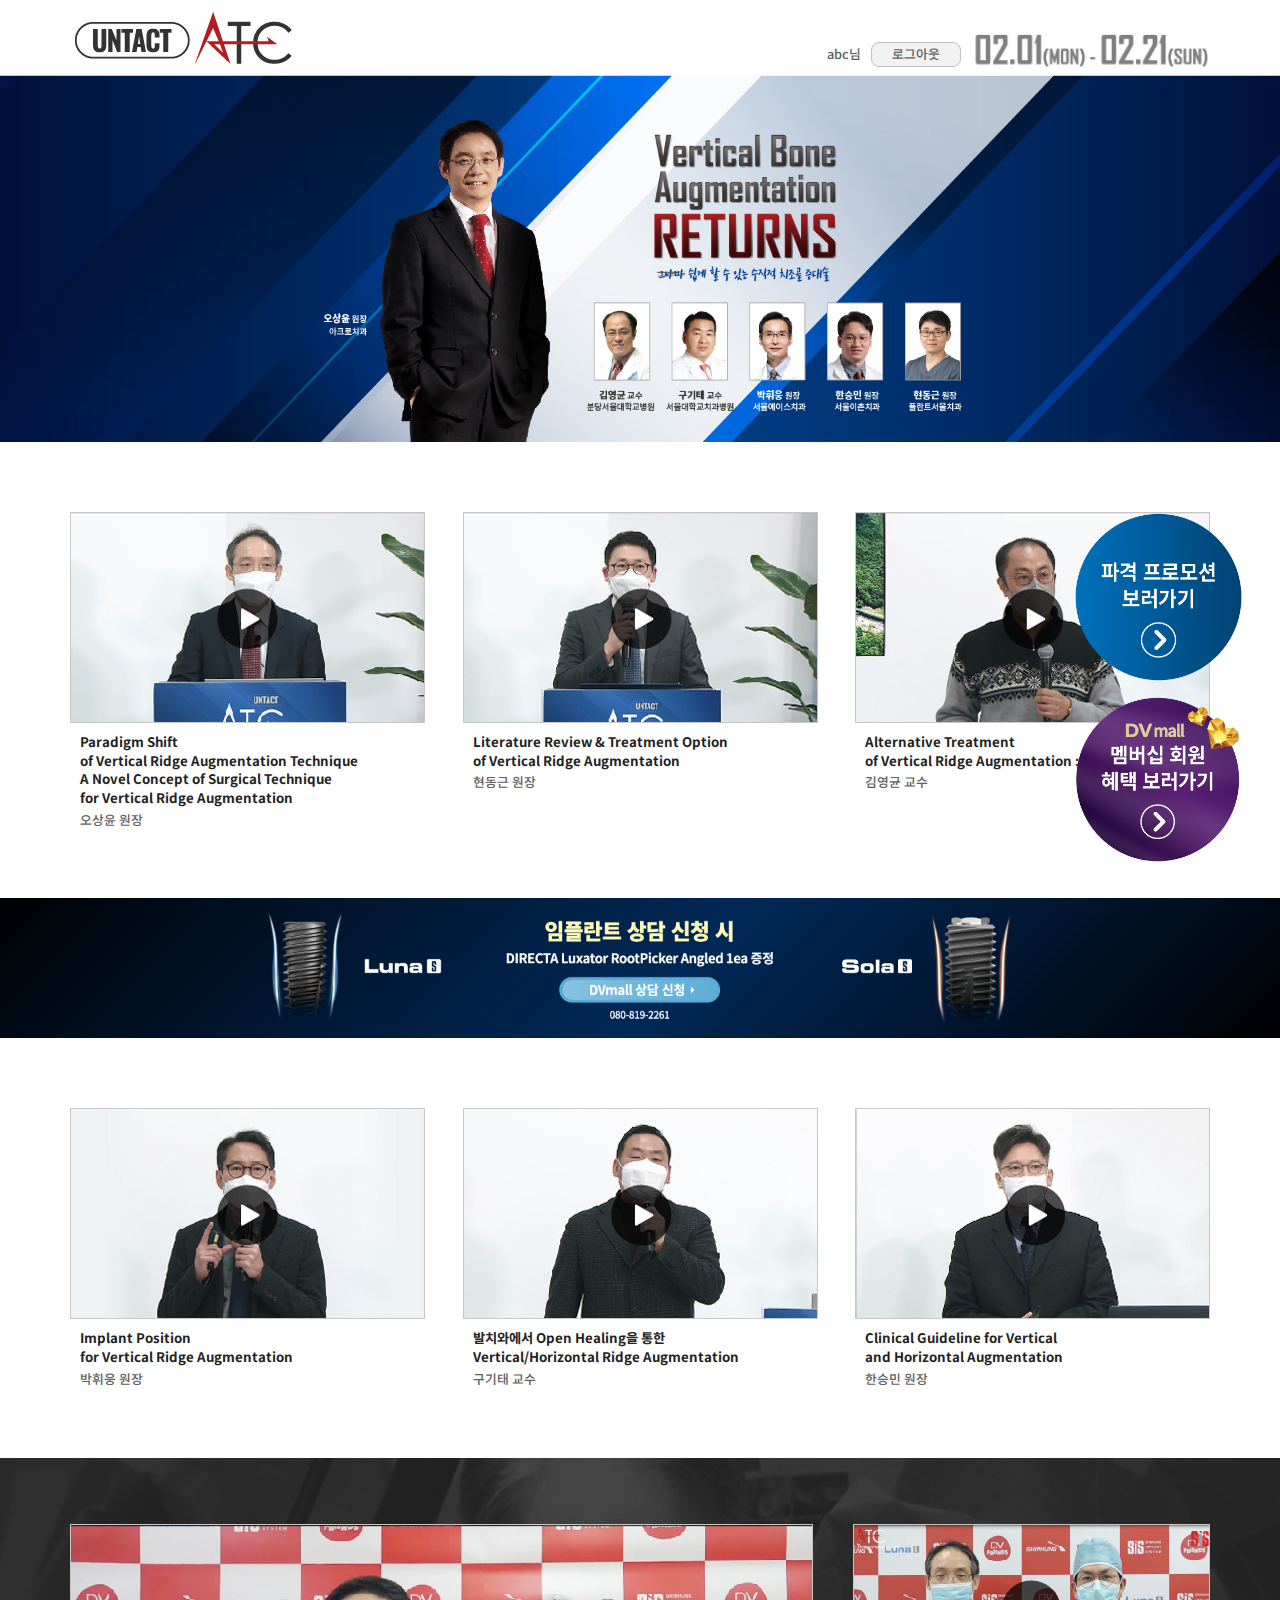
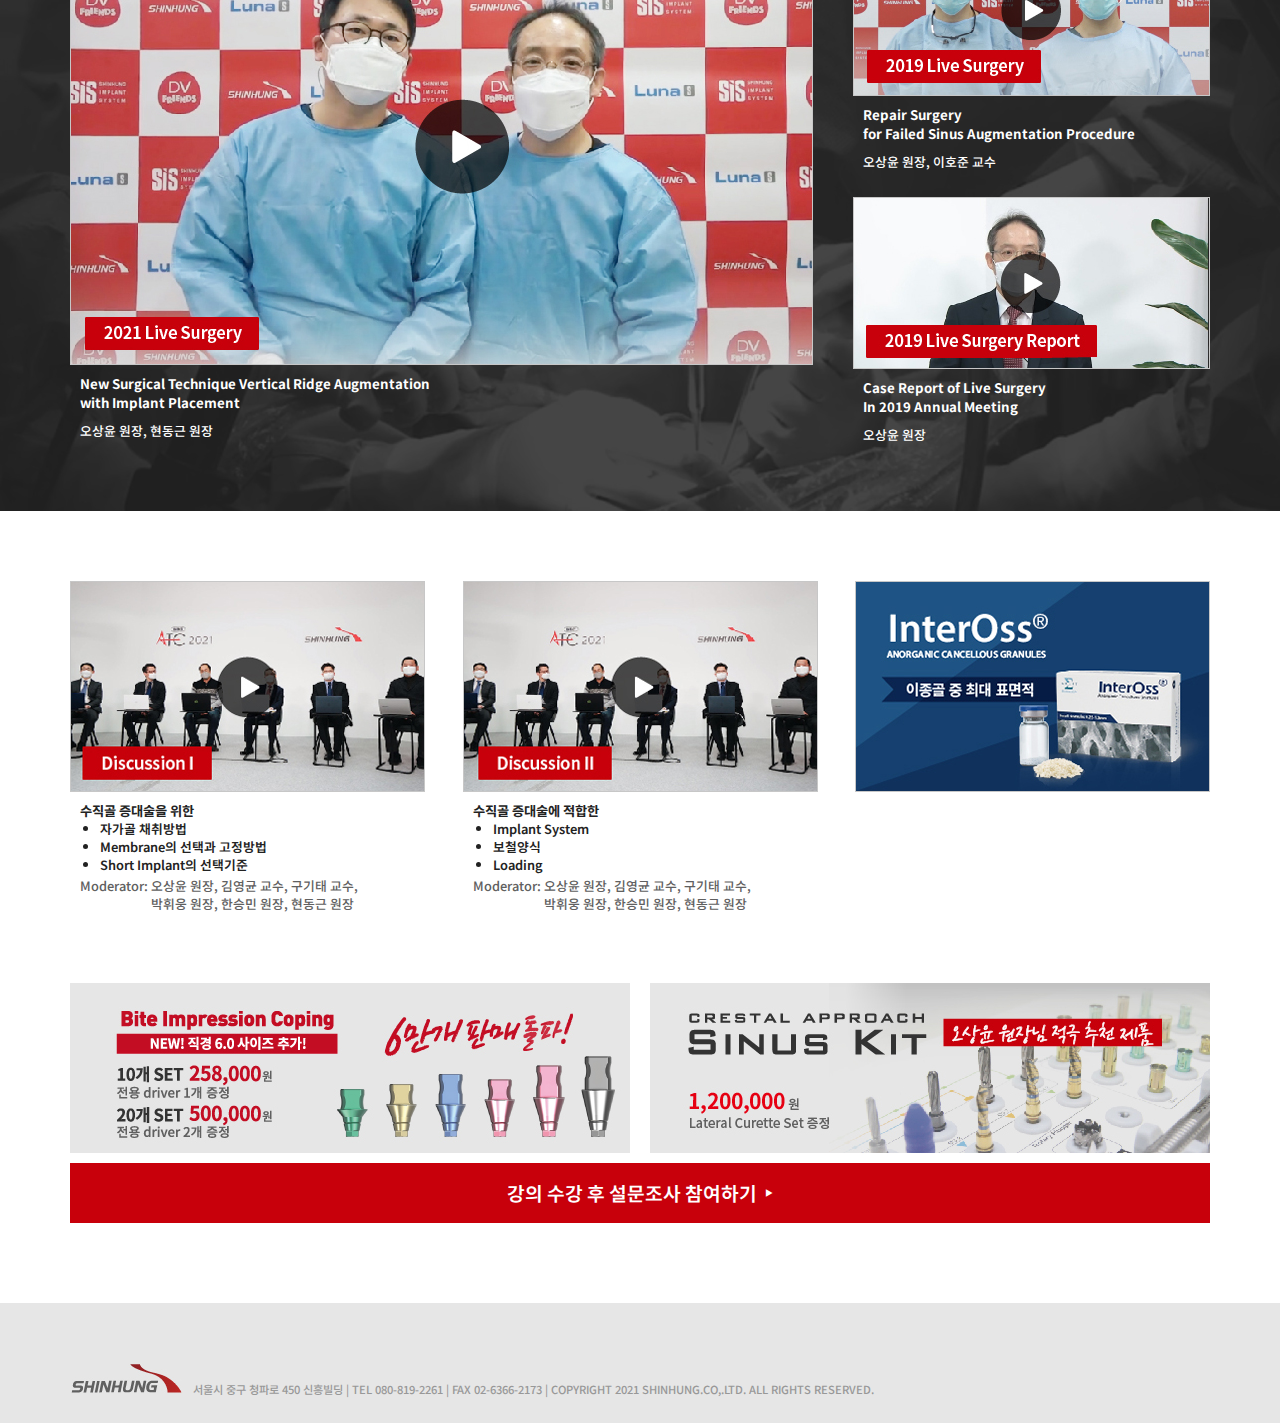
<file: list.html>
<!doctype html>
<html class="no-js" lang="">

<head>
  <meta charset="utf-8">
  <title>UNTACT ATC 2021</title>
  <meta name="description" content="">
  <meta name="viewport" content="width=device-width, initial-scale=1">

  <meta property="og:title" content="UNTACT ATC 2021">
  <meta property="og:type" content="">
  <meta property="og:url" content="">
  <meta property="og:image" content="./img/link_banner.jpg">

  <link rel="manifest" href="site.webmanifest">
  <link rel="apple-touch-icon" href="icon.png">
  <!-- Place favicon.ico in the root directory -->

  <link href="https://fonts.googleapis.com/css2?family=Noto+Sans+KR:wght@100;300;400;500;700;900&display=swap"
    rel="stylesheet">
  <link rel="stylesheet" href="css/normalize.css">
  <link rel="stylesheet" href="css/main.css">
  <link rel="stylesheet" href="css/list.css">

  <meta name="theme-color" content="#fafafa">
</head>

<body>
  <!-- Add your site or application content here -->
  <div class="quick-banner">
    <a href="https://www.dentalemart.co.kr/product/p_list.html?c_id=M_CAT1&cat=013293" target="_blank"><img
        src="./img/quick1.png" alt="파격 프로모션 보러가기"></a><br>
    <a href="https://www.dentalemart.co.kr/product/p_detail.html?num=19971" target="_blank"><img src="./img/quick2.png"
        alt="DVmall 멤버십 회원 혜택 보러가기"></a>
  </div>
  <div class="dim">
    <div class="newpop lecture1">
      <div class="popup-content newcontent">
        <header class="popup-top newtop">
          <div class="close-button hideBtn"></div>
          <h1>#</h1>
          <div class="lectureclose">
            <img src="./img/cbtn_g.svg" alt="닫기">
          </div>
        </header>
        <div class="video-area">
          <!-- 504171289 -->
          <iframe class="vimeo-vid" frameborder="0" allow="autoplay; fullscreen; picture-in-picture"
            allowfullscreen></iframe>
          <p>※ 무단 다운로드 및 복제, 캡쳐를 금지합니다.</p>
        </div>
        <div class="video-info-area">
          <h4>Paradigm Shift of Vertical Ridge Augmentation Technique<br>A Novel Concept of Surgical Technique for
            Vertical Ridge Augmentation</h4>
          <p>오상윤 원장<span>아크로치과</span></p>
        </div>
        <div class="video-ad-area">
          <a href="https://www.dentalemart.co.kr/product/p_detail.html?num=19971" target="_blank"><img
              src="./img/dvmall_membership.jpg" alt="DVmall멤버십 혜택 릴레이 보러가기"></a>
        </div>
        <div class="video-reply-area">
          <div class="reply-write">
            <input placeholder="댓글을 입력해 주세요." type="text">
            <button class="reply-submit">등록</button>
          </div>
          <div class="video-reply-list-area">
            <div class="reply-var">
              <p>댓글 200개</p>
            </div>
            협의 후 작업 예정
          </div>
        </div>
      </div>
    </div>
  </div>
  <div class="dim">
    <div class="newpop lecture2">
      <div class="popup-content newcontent">
        <header class="popup-top newtop">
          <div class="close-button hideBtn"></div>
          <h1>#</h1>
          <div class="lectureclose">
            <img src="./img/cbtn_g.svg" alt="닫기">
          </div>
        </header>
        <div class="video-area">
          <!-- 504112169 -->
          <iframe class="vimeo-vid" frameborder="0" allow="autoplay; fullscreen; picture-in-picture"
            allowfullscreen></iframe>
          <p>※ 무단 다운로드 및 복제, 캡쳐를 금지합니다.</p>
        </div>
        <div class="video-info-area">
          <h4>Literature Review & Treatment Option of Vertical Ridge Augmentation</h4>
          <p>현동근 원장<span>플란트서울치과</span></p>
        </div>
        <div class="video-ad-area">
          <a href="https://www.dentalemart.co.kr/product/p_detail.html?num=19971" target="_blank"><img
              src="./img/dvmall_membership.jpg" alt="DVmall멤버십 혜택 릴레이 보러가기"></a>
        </div>
        <div class="video-reply-area">
          <div class="reply-write">
            <input placeholder="댓글을 입력해 주세요." type="text">
            <button class="reply-submit">등록</button>
          </div>
          <div class="video-reply-list-area">
            <div class="reply-var">
              <p>댓글 200개</p>
            </div>
            협의 후 작업 예정
          </div>
        </div>
      </div>
    </div>
  </div>
  <div class="dim">
    <div class="newpop lecture3">
      <div class="popup-content newcontent">
        <header class="popup-top newtop">
          <div class="close-button hideBtn"></div>
          <h1>#</h1>
          <div class="lectureclose">
            <img src="./img/cbtn_g.svg" alt="닫기">
          </div>
        </header>
        <div class="video-area">
          <!-- 504111975 -->
          <iframe class="vimeo-vid" frameborder="0" allow="autoplay; fullscreen; picture-in-picture"
            allowfullscreen></iframe>
          <p>※ 무단 다운로드 및 복제, 캡쳐를 금지합니다.</p>
        </div>
        <div class="video-info-area">
          <h4>Alternative Treatment of Vertical Ridge Augmentation : Short Implant</h4>
          <p>김영균 교수<span>분당서울대학교병원</span></p>
        </div>
        <div class="video-ad-area">
          <a href="https://www.dentalemart.co.kr/product/p_detail.html?num=19971" target="_blank"><img
              src="./img/dvmall_membership.jpg" alt="DVmall멤버십 혜택 릴레이 보러가기"></a>
        </div>
        <div class="video-reply-area">
          <div class="reply-write">
            <input placeholder="댓글을 입력해 주세요." type="text">
            <button class="reply-submit">등록</button>
          </div>
          <div class="video-reply-list-area">
            <div class="reply-var">
              <p>댓글 200개</p>
            </div>
            협의 후 작업 예정
          </div>
        </div>
      </div>
    </div>
  </div>
  <div class="dim">
    <div class="newpop lecture4">
      <div class="popup-content newcontent">
        <header class="popup-top newtop">
          <div class="close-button hideBtn"></div>
          <h1>#</h1>
          <div class="lectureclose">
            <img src="./img/cbtn_g.svg" alt="닫기">
          </div>
        </header>
        <div class="video-area">
          <!-- 502451885 -->
          <iframe class="vimeo-vid" frameborder="0" allow="autoplay; fullscreen; picture-in-picture"
            allowfullscreen></iframe>
          <p>※ 무단 다운로드 및 복제, 캡쳐를 금지합니다.</p>
        </div>
        <div class="video-info-area">
          <h4>Implant Position for Vertical Ridge Augmentation</h4>
          <p>박휘웅 원장<span>서울에이스치과</span></p>
        </div>
        <div class="video-ad-area">
          <a href="https://www.dentalemart.co.kr/product/p_detail.html?num=19971" target="_blank"><img
              src="./img/dvmall_membership.jpg" alt="DVmall멤버십 혜택 릴레이 보러가기"></a>
        </div>
        <div class="video-reply-area">
          <div class="reply-write">
            <input placeholder="댓글을 입력해 주세요." type="text">
            <button class="reply-submit">등록</button>
          </div>
          <div class="video-reply-list-area">
            <div class="reply-var">
              <p>댓글 200개</p>
            </div>
            협의 후 작업 예정
          </div>
        </div>
      </div>
    </div>
  </div>
  <div class="dim">
    <div class="newpop lecture5">
      <div class="popup-content newcontent">
        <header class="popup-top newtop">
          <div class="close-button hideBtn"></div>
          <h1>#</h1>
          <div class="lectureclose">
            <img src="./img/cbtn_g.svg" alt="닫기">
          </div>
        </header>
        <div class="video-area">
          <!-- 504111827 -->
          <iframe class="vimeo-vid" frameborder="0" allow="autoplay; fullscreen; picture-in-picture"
            allowfullscreen></iframe>
          <p>※ 무단 다운로드 및 복제, 캡쳐를 금지합니다.</p>
        </div>
        <div class="video-info-area">
          <h4>발치와에서 Open Healing을 통한 Vertical/Horizontal Ridge Augmentation</h4>
          <p>구기태 교수<span>서울대학교 치과병원</span></p>
        </div>
        <div class="video-ad-area">
          <a href="https://www.dentalemart.co.kr/product/p_detail.html?num=19971" target="_blank"><img
              src="./img/dvmall_membership.jpg" alt="DVmall멤버십 혜택 릴레이 보러가기"></a>
        </div>
        <div class="video-reply-area">
          <div class="reply-write">
            <input placeholder="댓글을 입력해 주세요." type="text">
            <button class="reply-submit">등록</button>
          </div>
          <div class="video-reply-list-area">
            <div class="reply-var">
              <p>댓글 200개</p>
            </div>
            협의 후 작업 예정
          </div>
        </div>
      </div>
    </div>
  </div>
  <div class="dim">
    <div class="newpop lecture6">
      <div class="popup-content newcontent">
        <header class="popup-top newtop">
          <div class="close-button hideBtn"></div>
          <h1>#</h1>
          <div class="lectureclose">
            <img src="./img/cbtn_g.svg" alt="닫기">
          </div>
        </header>
        <div class="video-area">
          <!-- 504111676 -->
          <iframe class="vimeo-vid" frameborder="0" allow="autoplay; fullscreen; picture-in-picture"
            allowfullscreen></iframe>
          <p>※ 무단 다운로드 및 복제, 캡쳐를 금지합니다.</p>
        </div>
        <div class="video-info-area">
          <h4>Clinical Guideline for Vertical and Horizontal Augmentation</h4>
          <p>한승민 원장<span>서울이촌치과</span></p>
        </div>
        <div class="video-ad-area">
          <a href="https://www.dentalemart.co.kr/product/p_detail.html?num=19971" target="_blank"><img
              src="./img/dvmall_membership.jpg" alt="DVmall멤버십 혜택 릴레이 보러가기"></a>
        </div>
        <div class="video-reply-area">
          <div class="reply-write">
            <input placeholder="댓글을 입력해 주세요." type="text">
            <button class="reply-submit">등록</button>
          </div>
          <div class="video-reply-list-area">
            <div class="reply-var">
              <p>댓글 200개</p>
            </div>
            협의 후 작업 예정
          </div>
        </div>
      </div>
    </div>
  </div>
  <div class="dim">
    <div class="newpop lecture7">
      <div class="popup-content newcontent">
        <header class="popup-top newtop">
          <div class="close-button hideBtn"></div>
          <h1>#</h1>
          <div class="lectureclose">
            <img src="./img/cbtn_g.svg" alt="닫기">
          </div>
        </header>
        <div class="video-area">
          <!-- 502923496 -->
          <iframe class="vimeo-vid" frameborder="0" allow="autoplay; fullscreen; picture-in-picture"
            allowfullscreen></iframe>
          <p>※ 무단 다운로드 및 복제, 캡쳐를 금지합니다.</p>
        </div>
        <div class="video-info-area">
          <h4><span class="answer-red">Live Surgery</span>&nbsp;New Surgical Technique Vertical Ridge
            Augmentation<br>&emsp;&emsp;&emsp;&emsp;&emsp;&emsp;&nbsp;&nbsp;with Implant Placement</h4>
          <p>오상윤 원장, 현동근 원장</p>
        </div>
        <div class="video-ad-area">
          <a href="https://www.dentalemart.co.kr/product/p_detail.html?num=19971" target="_blank"><img
              src="./img/dvmall_membership.jpg" alt="DVmall멤버십 혜택 릴레이 보러가기"></a>
        </div>
        <div class="video-reply-area">
          <div class="reply-write">
            <input placeholder="댓글을 입력해 주세요." type="text">
            <button class="reply-submit">등록</button>
          </div>
          <div class="video-reply-list-area">
            <div class="reply-var">
              <p>댓글 200개</p>
            </div>
            협의 후 작업 예정
          </div>
        </div>
      </div>
    </div>
  </div>
  <div class="dim">
    <div class="newpop lecture8">
      <div class="popup-content newcontent">
        <header class="popup-top newtop">
          <div class="close-button hideBtn"></div>
          <h1>#</h1>
          <div class="lectureclose">
            <img src="./img/cbtn_g.svg" alt="닫기">
          </div>
        </header>
        <div class="video-area">
          <!-- 504675801 -->
          <iframe class="vimeo-vid" frameborder="0" allow="autoplay; fullscreen; picture-in-picture"
            allowfullscreen></iframe>
          <p>※ 무단 다운로드 및 복제, 캡쳐를 금지합니다.</p>
        </div>
        <div class="video-info-area">
          <h4><span class="answer-red">Live Surgery</span>&nbsp;Repair Surgery for Failed Sinus Augmentation Procedure
          </h4>
          <p>오상윤 원장, 이호준 교수</p>
        </div>
        <div class="video-ad-area">
          <a href="https://www.dentalemart.co.kr/product/p_detail.html?num=19971" target="_blank"><img
              src="./img/dvmall_membership.jpg" alt="DVmall멤버십 혜택 릴레이 보러가기"></a>
        </div>
        <div class="video-reply-area">
          <div class="reply-write">
            <input placeholder="댓글을 입력해 주세요." type="text">
            <button class="reply-submit">등록</button>
          </div>
          <div class="video-reply-list-area">
            <div class="reply-var">
              <p>댓글 200개</p>
            </div>
            협의 후 작업 예정
          </div>
        </div>
      </div>
    </div>
  </div>
  <div class="dim">
    <div class="newpop lecture9">
      <div class="popup-content newcontent">
        <header class="popup-top newtop">
          <div class="close-button hideBtn"></div>
          <h1>#</h1>
          <div class="lectureclose">
            <img src="./img/cbtn_g.svg" alt="닫기">
          </div>
        </header>
        <div class="video-area">
          <!-- 504173835 -->
          <iframe class="vimeo-vid" frameborder="0" allow="autoplay; fullscreen; picture-in-picture"
            allowfullscreen></iframe>
          <p>※ 무단 다운로드 및 복제, 캡쳐를 금지합니다.</p>
        </div>
        <div class="video-info-area">
          <h4><span class="answer-red">Live Surgery</span>&nbsp;Case Report of Live Surgery In 2019 Annual Meeting</h4>
          <p>오상윤 원장<span>아크로치과</span></p>
        </div>
        <div class="video-ad-area">
          <a href="https://www.dentalemart.co.kr/product/p_detail.html?num=19971" target="_blank"><img
              src="./img/dvmall_membership.jpg" alt="DVmall멤버십 혜택 릴레이 보러가기"></a>
        </div>
        <div class="video-reply-area">
          <div class="reply-write">
            <input placeholder="댓글을 입력해 주세요." type="text">
            <button class="reply-submit">등록</button>
          </div>
          <div class="video-reply-list-area">
            <div class="reply-var">
              <p>댓글 200개</p>
            </div>
            협의 후 작업 예정
          </div>
        </div>
      </div>
    </div>
  </div>
  <div class="dim">
    <div class="newpop lecture10">
      <div class="popup-content newcontent">
        <header class="popup-top newtop">
          <div class="close-button hideBtn"></div>
          <h1>#</h1>
          <div class="lectureclose">
            <img src="./img/cbtn_g.svg" alt="닫기">
          </div>
        </header>
        <div class="video-area">
          <!-- 504242165 -->
          <iframe class="vimeo-vid" frameborder="0" allow="autoplay; fullscreen; picture-in-picture"
            allowfullscreen></iframe>
          <p>※ 무단 다운로드 및 복제, 캡쳐를 금지합니다.</p>
        </div>
        <div class="video-info-area">
          <h4><span class="answer-red">DiscussionⅠ</span> 수직골 증대술을 위한 자가골 채취방법 / Membrane의
            선택과<br>&emsp;&emsp;&emsp;&emsp;&emsp;&emsp;&nbsp; 고정방법 / Short Implant 의 선택 기준</h4>
          <p>오상윤 원장, 김영균 교수, 구기태 교수, 박휘웅 원장, 한승민 원장, 현동근 원장</p>
        </div>
        <div class="video-ad-area">
          <a href="https://www.dentalemart.co.kr/product/p_detail.html?num=19971" target="_blank"><img
              src="./img/dvmall_membership.jpg" alt="DVmall멤버십 혜택 릴레이 보러가기"></a>
        </div>
        <div class="video-reply-area">
          <div class="reply-write">
            <input placeholder="댓글을 입력해 주세요." type="text">
            <button class="reply-submit">등록</button>
          </div>
          <div class="video-reply-list-area">
            <div class="reply-var">
              <p>댓글 200개</p>
            </div>
            협의 후 작업 예정
          </div>
        </div>
      </div>
    </div>
  </div>
  <div class="dim">
    <div class="newpop lecture11">
      <div class="popup-content newcontent">
        <header class="popup-top newtop">
          <div class="close-button hideBtn"></div>
          <h1>#</h1>
          <div class="lectureclose">
            <img src="./img/cbtn_g.svg" alt="닫기">
          </div>
        </header>
        <div class="video-area">
          <!-- 504244613 -->
          <iframe class="vimeo-vid" frameborder="0" allow="autoplay; fullscreen; picture-in-picture"
            allowfullscreen></iframe>
          <p>※ 무단 다운로드 및 복제, 캡쳐를 금지합니다.</p>
        </div>
        <div class="video-info-area">
          <h4><span class="answer-red">DiscussionⅡ</span> 수직골 증대술에 적합한 Implant System / 보철양식 / Loading</h4>
          <p>오상윤 원장, 김영균 교수, 구기태 교수, 박휘웅 원장, 한승민 원장, 현동근 원장</p>
        </div>
        <div class="video-ad-area">
          <a href="https://www.dentalemart.co.kr/product/p_detail.html?num=19971" target="_blank"><img
              src="./img/dvmall_membership.jpg" alt="DVmall멤버십 혜택 릴레이 보러가기"></a>
        </div>
        <div class="video-reply-area">
          <div class="reply-write">
            <input placeholder="댓글을 입력해 주세요." type="text">
            <button class="reply-submit">등록</button>
          </div>
          <div class="video-reply-list-area">
            <div class="reply-var">
              <p>댓글 200개</p>
            </div>
            협의 후 작업 예정
          </div>
        </div>
      </div>
    </div>
  </div>
  </div>
  </div>
  <div class="main-container">
    <header class="top-wrap">
      <div class="top-bar">
        <div class="logo-area"><a href="#"><img src="./img/logo.png" alt="UNTACT ATC로고"></a></div>
        <div class="date-area">
          <div class="logininfo">
            <p>abc님</p><a href="login.html"><button class="loginout">로그아웃</button></a>
          </div><img src="./img/date.jpg" alt="02.01(MON)-02.21(SUN)">
        </div>
      </div>
    </header>
    <section class="list-main">
      <div class="list-main-wrap">
        <img src="./img/list_main.jpg" alt="Vertical Bone Augmentation Returns 쉽게 할 수 있는 수직적 치조골 증대술">
      </div>
      <div class="list-thumb-wrap thumb-wrap-top">
        <div class="list-thumb thumb-1">
          <img src="./img/thumb_1.jpg"
            alt="Paradigm Shift of Vertical Ridge Augmentation Technique A Novel Concept of Surgical Technique for Vertical Ridge Augmentation 오상윤 원장">
          <h5>Paradigm Shift<br>of Vertical Ridge Augmentation Technique<br>A Novel Concept of Surgical Technique<br>for
            Vertical Ridge Augmentation</h5>
          <p>오상윤 원장</p>
        </div>
        <div class="list-thumb thumb-2">
          <img src="./img/thumb_2.jpg" alt="Literature Review & Treatment Option of Vertical Ridge Augmentation 현동근 원장">
          <h5>Literature Review & Treatment Option<br>of Vertical Ridge Augmentation</h5>
          <p>현동근 원장</p>
        </div>
        <div class="list-thumb thumb-3">
          <img src="./img/thumb_3.jpg"
            alt="Alternative Treatment of Vertical Ridge Augmentation : Short Implant 김영균 교수">
          <h5>Alternative Treatment<br>of Vertical Ridge Augmentation : Short Implant</h5>
          <p>김영균 교수</p>
        </div>
      </div>
      <div class="list-main-banner-warp">
        <a href="https://www.dentalemart.co.kr/event/b_read.html?b_id=e1&num=213&page=1&time_gap=&ss=&sc=&sn=&sa=&key="
          target="_blank"><img src="./img/list_main_banner_1.jpg"
            alt="임플란트 패키지 상담 신청 시 DIRECTA Luxator RootPicker Angled 1ea 증정 DVmall 상담 신청 080-819-2261"></a>
      </div>
      <div class="list-thumb-wrap thumb-wrap-mid">
        <div class="list-thumb thumb-4">
          <img src="./img/thumb_4.jpg" alt="Implant Position for Vertical Ridge Augmentation 박휘웅 원장">
          <h5>Implant Position<br>for Vertical Ridge Augmentation</h5>
          <p>박휘웅 원장</p>
        </div>
        <div class="list-thumb thumb-5">
          <img src="./img/thumb_5.jpg" alt="발치와에서 Open Healing을 통한 Vertical/Horizontal Ridge Augmentation 구기태 교수">
          <h5>발치와에서 Open Healing을 통한<br>Vertical/Horizontal Ridge Augmentation</h5>
          <p>구기태 교수</p>
        </div>
        <div class="list-thumb thumb-6">
          <img src="./img/thumb_6.jpg" alt="Clinical Guideline for Vertical and Horizontal Augmentation 한승민 원장">
          <h5>Clinical Guideline for Vertical<br>and Horizontal Augmentation</h5>
          <p>한승민 원장</p>
        </div>
      </div>
    </section>
    <section class="list-sub">
      <div class="list-sub-container">
        <div class="list-sub-wrap">
          <div class="list-thumb live-surgery1">
            <img src="./img/live_surgery_1.jpg"
              alt="2021 Live Surgery: New Surgical Technique Vertical Ridge Augmentation with Implant Placement 오상윤 원장, 현동근 원장">
            <h5>New Surgical Technique Vertical Ridge Augmentation<br>with Implant Placement</h5>
            <p>오상윤 원장, 현동근 원장</p>
          </div>
          <div class="live-surgery2">
            <div class="list-thumb live-surgery2-1">
              <img src="./img/live_surgery_2.jpg"
                alt="2019 Live Surgery: Repair Surgery for Failed Sinus Augmentation Procedure 오상윤 원장, 이호준 교수">
              <h5>Repair Surgery<br>for Failed Sinus Augmentation Procedure</h5>
              <p>오상윤 원장, 이호준 교수</p>
            </div>
            <div class="list-thumb live-surgery2-2">
              <img src="./img/live_surgery_3.jpg"
                alt="2019 Live Surgery: Case Report of Live Surgery In 2019 Annual Meeting 오상윤 원장">
              <h5>Case Report of Live Surgery<br>In 2019 Annual Meeting</h5>
              <p>오상윤 원장</p>
            </div>
          </div>
        </div>
      </div>
      <div class="list-thumb-wrap thumb-wrap-bot">
        <div class="list-thumb thumb-10">
          <img src="./img/thumb_7.jpg"
            alt="수직골 증대술을 위한 자가골 채취방법, Membrane의 선택과 고정방법, Short Implant의 선택기준 Moderator: 오상윤 원장, 김영균 교수, 구기태 교수, 박휘웅 원장, 한승민 원장, 현동근 원장">
          <h5>수직골 증대술을 위한</h5>
          <ul>
            <li>자가골 채취방법</li>
            <li>Membrane의 선택과 고정방법</li>
            <li>Short Implant의 선택기준</li>
          </ul>
          <p>Moderator: 오상윤 원장, 김영균 교수, 구기태 교수,<br>&emsp;&emsp;&emsp;&emsp;&emsp;&nbsp;&nbsp;박휘웅 원장, 한승민 원장, 현동근 원장</p>
        </div>
        <div class="list-thumb thumb-11">
          <img src="./img/thumb_8.jpg"
            alt="수직골 증대술에 적합한 Implant System, 보철양식, Loading Moderator: 오상윤 원장, 김영균 교수, 구기태 교수, 박휘웅 원장, 한승민 원장, 현동근 원장">
          <h5>수직골 증대술에 적합한</h5>
          <ul>
            <li>Implant System</li>
            <li>보철양식</li>
            <li>Loading</li>
          </ul>
          <p>Moderator: 오상윤 원장, 김영균 교수, 구기태 교수,<br>&emsp;&emsp;&emsp;&emsp;&emsp;&nbsp;&nbsp;박휘웅 원장, 한승민 원장, 현동근 원장</p>
        </div>
        <div class="list-thumb thumb-9">
          <a href="https://www.dentalemart.co.kr/product/p_detail.html?num=25910" target="_blank"><img
              src="./img/thumb_9.jpg" alt="InterOss ANORGANIC CANCELLOUS GRANULES 이중골 중 최대 표면적"></a>
        </div>
      </div>
      <div class="ad-banner-section">
        <div class="ad-banner-wrap">
          <a href="https://www.dentalemart.co.kr/product/p_detail.html?num=25908" target="_blank"><img
              src="./img/ad_banner_1.jpg"
              alt="BITE IMPRESSION COPING 10개 SET 258,000원 전용 driver 1개 증정 20개 SET 500,000원 전용 driver 2개 증정"></a>
          <a href="https://www.dentalemart.co.kr/product/p_detail.html?num=25916" target="_blank"><img
              src="./img/ad_banner_2.jpg"
              alt="CRESTAL APPROACH SINUS KIT 오성윤 원장님 적극 추천 제품 1,200,000원 Lateral Curette Set 증정"></a>
        </div>
        <button id="poll-button">강의 수강 후 설문조사 참여하기 <span>▶</span></button>
      </div>
    </section>
    <div id="dimpoll">
      <div id="popuppoll">
        <div class="popup-content">
          <header class="popup-top beforetop">
            <div class="close-button hideBtn"></div>
            <h1>강연 만족도 설문조사</h1>
            <div class="close-button poll-close">
              <img src="./img/cbtn_w.svg" alt="닫기">
            </div>
          </header>
          <div class="popup-main">
            <form action="#" method="get">
              <div class="popup-image-area">
                <div class="popup-image-wrap">
                  <h2>설문조사 참여해 주신 분들께는 <span class="red">선물</span>을 드립니다.<span class="select">(택 1)</span></h2>
                  <div class="answer qm">
                    <div class="gift1">
                      <input type="checkbox" name="gift" value="dvpoint"><br><br><img src="./img/gift1.jpg"
                        alt="DV POINT 5,000P 적립">
                    </div>
                    <div class="gift2">
                      <input type="checkbox" name="gift" value="twosome"><br><br><img src="./img/gift2.jpg"
                        alt="투썸플레이스 커피 기프티콘">
                    </div>
                    <div class="gift3">
                      <input type="checkbox" name="gift" value="starbucks"><br><br><img src="./img/gift3.jpg"
                        alt="스타벅스 커피 기프티콘">
                    </div>
                  </div>
                  <p>※ 선물은 3월 2째주에 일괄 지급될 예정입니다.</p>
                </div>
              </div>
              <div class="popup-text-area">
                <div class="popup-text-wrap">
                  <h3>1. ATC를 등록하신 가장 큰 이유는 무엇입니까?</h3>
                  <div class="answer q1">
                    <div class="answer-input">연자 <input type="checkbox" name="register" value="인지"></div>
                    <div class="answer-input">강의 주제 <input type="checkbox" name="register" value="강의 주제"></div>
                    <div class="answer-input">Live Surgery <input type="checkbox" name="register" value="Live Surgery">
                    </div>
                    <div class="answer-input">신흥 심포지움에 대한 신뢰 <input type="checkbox" name="register"
                        value="신흥 심포지움에 대한 신뢰"></div>
                    <div class="answer-input">기타 <input type="checkbox" name="register" value="기타"></div>
                  </div>
                  <h3>2. ATC 최초로 전환된 온라인 강의에 대한 구성 및 내용은 만족하였습니까?</h3>
                  <div class="answer q2">
                    <div class="answer-input">매우만족 <input type="checkbox" name="satis" value="매우만족"></div>
                    <div class="answer-input">만족 <input type="checkbox" name="satis" value="만족"></div>
                    <div class="answer-input">보통 <input type="checkbox" name="satis" value="보통"></div>
                    <div class="answer-input">불만족 <input type="checkbox" name="satis" value="불만족"></div>
                    <div class="answer-input">매우 불만족 <input type="checkbox" name="satis" value="매우 불만족"></div>
                  </div>
                  <h3>3. 가장 인상 깊었던 강의는 무엇입니까?</h3>
                  <div class="answer q3">
                    <div class="answer-box">
                      <div class="answer-line l1">
                        <div class="line-text">
                          Paradigm Shift of Vertical Ridge Augmentation Technique<br>A Novel Concept of Surgical
                          Technique for Vertical Ridge Augmentation <span class="per">오상윤 원장</span>
                        </div>
                        <input type="checkbox" name="lec"
                          value="Paradigm Shift of Vertical Ridge Augmentation Technique A Novel Concept of Surgical Technique for Vertical Ridge Augmentation">
                      </div>
                      <div class="answer-line l2">
                        <div class="line-text">
                          Literature Review & Treatment Option of Vertical Ridge Augmentation <span class="per">현동근
                            원장</span>
                        </div>
                        <input type="checkbox" name="lec"
                          value=" Literature Review & Treatment Option of Vertical Ridge Augmentation">
                      </div>
                      <div class="answer-line l3">
                        <div class="line-text">
                          Alternative Treatment of Vertical Ridge Augmentation : Short Implant <span class="per">김영균
                            교수</span>
                        </div>
                        <input type="checkbox" name="lec"
                          value="Alternative Treatment of Vertical Ridge Augmentation : Short Implant">
                      </div>
                      <div class="answer-line l4">
                        <div class="line-text">
                          Implant Position for Vertical Ridge Augmentation <span class="per">박휘웅 원장</span>
                        </div>
                        <input type="checkbox" name="lec" value="Implant Position for Vertical Ridge Augmentation">
                      </div>
                      <div class="answer-line l5">
                        <div class="line-text">
                          발치와에서 Open Healing을 통한 Vertical/Horizontal Ridge Augmentation <span class="per">구기태 교수</span>
                        </div>
                        <input type="checkbox" name="lec"
                          value="발치와에서 Open Healing을 통한 Vertical/Horizontal Ridge Augmentation">
                      </div>
                      <div class="answer-line l6">
                        <div class="line-text">
                          Clinical Guideline for Vertical and Horizontal Augmentation <span class="per">한승민 원장</span>
                        </div>
                        <input type="checkbox" name="lec"
                          value="Clinical Guideline for Vertical and Horizontal Augmentation">
                      </div>
                      <div class="answer-line l7">
                        <div class="line-text">
                          <span class="answer-red">Live Surgery</span> New Surgical Technique Vertical Ridge
                          Augmentation with Implant Placement<br><span class="per">오상윤 원장, 현동근 원장</span>
                        </div>
                        <input type="checkbox" name="lec"
                          value="Live Surgery New Surgical Technique Vertical Ridge Augmentation with Implant Placement">
                      </div>
                      <div class="answer-line l8">
                        <div class="line-text">
                          <span class="answer-red">DiscussionⅠ</span> 수직골 증대술을 위한 자가골 채취방법 / Membrane의 선택과 고정방법 / Short
                          Implant 의 선택 기준<br><span class="per">Moderator : 오상윤 원장, 김영균 교수, 구기태 교수, 박휘웅 원장, 한승민 원장, 현동근
                            원장</span>
                        </div>
                        <input type="checkbox" name="lec"
                          value="DiscussionⅠ 수직골 증대술을 위한 자가골 채취방법 / Membrane의 선택과 고정방법 / Short Implant 의 선택 기준">
                      </div>
                      <div class="answer-line l9">
                        <div class="line-text">
                          <span class="answer-red">DiscussionⅡ</span> 수직골 증대술에 적합한 Implant System / 보철양식 /
                          Loading<br><span class="per">Moderator : 오상윤 원장, 김영균 교수, 구기태 교수, 박휘웅 원장, 한승민 원장, 현동근 원장</span>
                        </div>
                        <input type="checkbox" name="lec"
                          value="DiscussionⅡ 수직골 증대술에 적합한 Implant System / 보철양식 / Loading">
                      </div>
                    </div>
                  </div>
                  <h3>4. ATC 2022에 다시 초청하고 싶은 연자를 선정해주세요! (복수 응답 2명 가능)</h3>
                  <div class="answer q4">
                    <div class="answer-input">오상윤 원장 <input type="checkbox" name="pers" value="오상윤 원장"></div>
                    <div class="answer-input">현동근 원장 <input type="checkbox" name="pers" value="현동근 원장"></div>
                    <div class="answer-input">김영균 교수 <input type="checkbox" name="pers" value="김영균 교수"></div>
                    <div class="answer-input">박휘웅 원장 <input type="checkbox" name="pers" value="박휘웅 원장"></div>
                    <div class="answer-input">구기태 교수 <input type="checkbox" name="pers" value="구기태 교수"></div>
                    <div class="answer-input">한승민 원장 <input type="checkbox" name="pers" value="한승민 원장"></div>
                  </div>
                  <h3>5. ATC에 바라는 점이 있다면 무엇입니까?</h3>
                  <div class="answer q5">
                    <input type="text">
                  </div>
                </div>
              </div>
              <div class="submit-button">
                <input type="submit" value="제출하기">
              </div>
            </form>
          </div>
        </div>
      </div>
    </div>
    <footer class="bottom-wrap">
      <div class="bottom-bar">
        <img src="./img/logo_footer.png" alt="SHINHUNG 로고">
        <p>서울시 중구 청파로 450 신흥빌딩 | TEL 080-819-2261 | FAX 02-6366-2173 | COPYRIGHT 2021 SHINHUNG.CO,.LTD. ALL RIGHTS
          RESERVED.</p>
      </div>
    </footer>
  </div>

  <script src="js/vendor/modernizr-3.11.2.min.js"></script>
  <script src="js/vendor/jquery.min.js"></script>
  <script src="js/plugins.js"></script>
  <script src="js/main.js"></script>
  <script src="js/list.js"></script>


  <!-- Google Analytics: change UA-XXXXX-Y to be your site's ID. -->
  <script>
    window.ga = function () { ga.q.push(arguments) }; ga.q = []; ga.l = +new Date;
    ga('create', 'UA-XXXXX-Y', 'auto'); ga('set', 'anonymizeIp', true); ga('set', 'transport', 'beacon'); ga('send', 'pageview')
  </script>
  <script src="https://www.google-analytics.com/analytics.js" async></script>
</body>

</html>
</file>
<file: css/main.css>
/*! HTML5 Boilerplate v8.0.0 | MIT License | https://html5boilerplate.com/ */

/* main.css 2.1.0 | MIT License | https://github.com/h5bp/main.css#readme */
/*
 * What follows is the result of much research on cross-browser styling.
 * Credit left inline and big thanks to Nicolas Gallagher, Jonathan Neal,
 * Kroc Camen, and the H5BP dev community and team.
 */

/* ==========================================================================
   Base styles: opinionated defaults
   ========================================================================== */

html {
  color: #222;
  font-size: 1em;
  line-height: 1.4;
}

/*
 * Remove text-shadow in selection highlight:
 * https://twitter.com/miketaylr/status/12228805301
 *
 * Vendor-prefixed and regular ::selection selectors cannot be combined:
 * https://stackoverflow.com/a/16982510/7133471
 *
 * Customize the background color to match your design.
 */

::-moz-selection {
  background: #b3d4fc;
  text-shadow: none;
}

::selection {
  background: #b3d4fc;
  text-shadow: none;
}

/*
 * A better looking default horizontal rule
 */

hr {
  display: block;
  height: 1px;
  border: 0;
  border-top: 1px solid #ccc;
  margin: 1em 0;
  padding: 0;
}

/*
 * Remove the gap between audio, canvas, iframes,
 * images, videos and the bottom of their containers:
 * https://github.com/h5bp/html5-boilerplate/issues/440
 */

audio,
canvas,
iframe,
img,
svg,
video {
  vertical-align: middle;
}

/*
 * Remove default fieldset styles.
 */

fieldset {
  border: 0;
  margin: 0;
  padding: 0;
}

/*
 * Allow only vertical resizing of textareas.
 */

textarea {
  resize: vertical;
}

/* ==========================================================================
   Author's custom styles
   ========================================================================== */

/* ==========================================================================
   Helper classes
   ========================================================================== */

/*
 * Hide visually and from screen readers
 */

.hidden,
[hidden] {
  display: none !important;
}

/*
 * Hide only visually, but have it available for screen readers:
 * https://snook.ca/archives/html_and_css/hiding-content-for-accessibility
 *
 * 1. For long content, line feeds are not interpreted as spaces and small width
 *    causes content to wrap 1 word per line:
 *    https://medium.com/@jessebeach/beware-smushed-off-screen-accessible-text-5952a4c2cbfe
 */

.sr-only {
  border: 0;
  clip: rect(0, 0, 0, 0);
  height: 1px;
  margin: -1px;
  overflow: hidden;
  padding: 0;
  position: absolute;
  white-space: nowrap;
  width: 1px;
  /* 1 */
}

/*
 * Extends the .sr-only class to allow the element
 * to be focusable when navigated to via the keyboard:
 * https://www.drupal.org/node/897638
 */

.sr-only.focusable:active,
.sr-only.focusable:focus {
  clip: auto;
  height: auto;
  margin: 0;
  overflow: visible;
  position: static;
  white-space: inherit;
  width: auto;
}

/*
 * Hide visually and from screen readers, but maintain layout
 */

.invisible {
  visibility: hidden;
}

/*
 * Clearfix: contain floats
 *
 * For modern browsers
 * 1. The space content is one way to avoid an Opera bug when the
 *    `contenteditable` attribute is included anywhere else in the document.
 *    Otherwise it causes space to appear at the top and bottom of elements
 *    that receive the `clearfix` class.
 * 2. The use of `table` rather than `block` is only necessary if using
 *    `:before` to contain the top-margins of child elements.
 */

.clearfix::before,
.clearfix::after {
  content: " ";
  display: table;
}

.clearfix::after {
  clear: both;
}

/* ==========================================================================
   EXAMPLE Media Queries for Responsive Design.
   These examples override the primary ('mobile first') styles.
   Modify as content requires.
   ========================================================================== */

@media only screen and (min-width: 35em) {
  /* Style adjustments for viewports that meet the condition */
}

@media print,
  (-webkit-min-device-pixel-ratio: 1.25),
  (min-resolution: 1.25dppx),
  (min-resolution: 120dpi) {
  /* Style adjustments for high resolution devices */
}

/* ==========================================================================
   Print styles.
   Inlined to avoid the additional HTTP request:
   https://www.phpied.com/delay-loading-your-print-css/
   ========================================================================== */

@media print {
  *,
  *::before,
  *::after {
    background: #fff !important;
    color: #000 !important;
    /* Black prints faster */
    box-shadow: none !important;
    text-shadow: none !important;
  }

  a,
  a:visited {
    text-decoration: underline;
  }

  a[href]::after {
    content: " (" attr(href) ")";
  }

  abbr[title]::after {
    content: " (" attr(title) ")";
  }

  /*
   * Don't show links that are fragment identifiers,
   * or use the `javascript:` pseudo protocol
   */
  a[href^="#"]::after,
  a[href^="javascript:"]::after {
    content: "";
  }

  pre {
    white-space: pre-wrap !important;
  }

  pre,
  blockquote {
    border: 1px solid #999;
    page-break-inside: avoid;
  }

  /*
   * Printing Tables:
   * https://web.archive.org/web/20180815150934/http://css-discuss.incutio.com/wiki/Printing_Tables
   */
  thead {
    display: table-header-group;
  }

  tr,
  img {
    page-break-inside: avoid;
  }

  p,
  h2,
  h3 {
    orphans: 3;
    widows: 3;
  }

  h2,
  h3 {
    page-break-after: avoid;
  }
}
</file>
<file: css/list.css>
html {
  font-family: 'Noto Sans KR', sans-serif;
  overflow-x: hidden;
}
a {
  text-decoration: none;
  color: #000;
}

/* HEADER - TOP WRAP */
.top-wrap {
  width: 100%;
  height: 75px;
}
.top-bar {
  display: flex;
  max-width: 1140px;
  height: 75px;
  margin: 0 auto;
  justify-content: space-between;
  align-items: center;
}
.date-area {
  display: flex;
  /* align-items: baseline; */
  height: 100%;
}
.logininfo {
  display: flex;
  height: 100%;
  margin-top: 32px;
  margin-right: 10px;
  align-items: baseline;
}
.logininfo p {
  font-size: 0.8rem;
  font-weight: 500;
  width: 120px;
  color: #606060;
  margin-right: 10px;
  margin-bottom: 50px;
  height: 25px;
  text-align: right;
}
.logininfo button {
  /* margin-top: -20px; */
  background-color: #f2f2f2;
  width: 90px;
  height: 25px;
  border: 1px solid #c0c0c0;
  border-radius: 8px;
  color: #606060;
  font-size: 0.8rem;
  font-weight: 500;
  cursor: pointer;
}

/* POP UP */
#popuppoll {
  background-color: #fff;
  position: fixed;
  width: 910px;
  height: 90%;
  margin: 50px auto 0 auto;
  left: 0;
  right: 0;
  border: 2px solid #000;
  color: #606060;
  display: none;
}
.popup {
  background-color: #fff;
  position: fixed;
  width: 910px;
  height: 90%;
  margin: 50px auto 0 auto;
  left: 0;
  right: 0;
  border: 2px solid #000;
  color: #606060;
  display: none;
}
.popup-content {
  height: 100%;
  overflow-y: scroll;
}
.popup-top {
  display: flex;
  align-items: center;
  justify-content: space-between;
  background-color: #001942;
  text-align: center;
  height: 94px;
  color: #fff;
  padding: 0 30px;
}
.beforetop {
  background-image: url(../img/poll_bg.jpg);
  background-size: cover;
  background-position: center;
}
.lectureclose {
  position: relative;
  width: 32px;
  height: 32px;
  border: 0px solid #ffffff;
  border-radius: 32px;
  cursor: pointer;
}
.close-button {
  position: relative;
  width: 32px;
  height: 32px;
  border: 0px solid #fff;
  border-radius: 32px;
  cursor: pointer;
}
.close-line-1 {
  background-color: #fff;
  width: 20px;
  height: 2px;
  transform: rotate(45deg);
  margin-top: 15px;
  margin-left: 6.4px;
}
.close-line-2 {
  background-color: #fff;
  width: 20px;
  height: 2px;
  transform: rotate(-45deg);
  margin-left: 6.4px;
  margin-bottom: 2px;
}
.hideBtn {
  opacity: 0;
}
.popup-image-wrap {
  font-weight: 500;
}
.popup-image-wrap p {
  text-align: right;
  font-size: 0.8em;
}
.popup-image-wrap .red {
  color: #c8000b;
}
.popup-image-wrap .select {
  font-size: 0.7em;
  margin-left: 5px;
}
.popup-image-area {
  display: flex;
  background-color: #dfeaf0;
  height: 405px;
  align-items: center;
  justify-content: center;
}
.answer {
  display: flex;
  justify-content: space-between;
  text-align: center;
}
.popup-text-area {
  display: flex;
  max-width: 900px;
  justify-content: space-around;
  margin: 0 auto;
}
.answer-box {
  border: 1px solid #606060;
}
.answer-line {
  display: flex;
  justify-content: space-between;
  text-align: left;
  padding: 7px 10px 7px 14px;
  align-items: center;
}
.answer-red {
  color: #c8000b;
  font-weight: 600;
}
.q1, .q2, .q3, .q4 {
  align-items: center;
}
.answer input {
}
.l1, .l3, .l5, .l7, .l9 {
  background-color: #f6f6f6;
}
.l2, .l4, .l6, .l8 {
  background-color: #ffffff;
}
.line-text {
  font-size: 0.8rem;
}
.per {
  color: #989898;
  font-weight: 300;
}
.q5 input {
  width: 100%;
  height: 180px;
}
.submit-button {
  display: flex;
  justify-content: center;
  margin: 40px auto;
}
.submit-button input {
  width: 274px;
  height: 48px;
  background-color: #c8000b;
  color: #fff;
  font-weight: 500;
  font-size: 1.2em;
  border-radius: 20px;
  border: 0;
  outline: 0;
}

/* POPUP - NEW (LECTURE) */
.newpop {
  background-color: #fff;
  position: fixed;
  width: 1020px;
  height: 90%;
  margin: 50px auto 0 auto;
  left: 0;
  right: 0;
  border: 2px solid #000;
  color: #606060;
  display: none;
}
.newtop {
  background-color: #fff;
  height: 50px;
  padding: 3px 10px;
}
.btn-color {
  border: 0px solid #606060;
}
.line-color {
  background-color: #606060;
}
.video-area {
  background-color: #fff;
  width: 100%;
  height: 512px;
}
.video-area iframe {
  width: 100%;
  height: 100%;
}
.video-area p {
  font-size: 0.8rem;
  margin-right: 50px;
  margin-top: 4px;
  text-align: right;
}
.video-info-area {
  margin: 20px 0px 20px 50px;
}
.video-info-area h4 {
  color: #0671b3;
  font-size: 1.2rem;
  margin-top: 10px;
  margin-bottom: -10px;
}
.video-info-area p {
  font-size: 1rem;
  font-weight: 500;
}
.video-info-area p span {
  font-size: 0.8rem;
  margin-left: 10px;
}
.video-ad-area {
  width: 100%;
}
.video-ad-area img {
  width: 91%;
  margin: 0px 50px;
}
.video-reply-area {
  margin: 20px 0px 20px 50px;
}
.reply-write {
  width: 100%;
  display: flex;
  align-items: center;
}
.reply-write input {
  width: 775px;
  height: 40px;
  font-size: 0.9rem;
  padding-left: 20px;
  border-radius: 5px;
  border: 1px solid #606060;
}
.reply-write button {
  background-color: #c8000b;
  width: 100px;
  height: 45px;
  color: #fff;
  border-radius: 5px;
  border: 0;
  outline: 0;
  margin-left: 15px;
}
.video-reply-list-area {
  margin-left: 20px;
  font-size: 0.9rem;
  font-weight: 500;
}

/* DIM */
.dim {
  position: fixed;
  top: 0;
  left: 0;
  width: 100%;
  height: 100%;
  display: none;
  z-index: 1000;
  background-color: rgba(0, 0, 0, 0.7);
}
#dimpoll {
  position: fixed;
  top: 0;
  left: 0;
  width: 100%;
  height: 100%;
  display: none;
  z-index: 1000;
  background-color: rgba(0, 0, 0, 0.7);
}

/* QUICK BANNER */
.quick-banner {
  position: fixed;
  right: 30px;
  bottom: 30px;
  z-index: 99;
  display: block;
}
.quick-banner img {
  float: right;
  width: 50%;
  margin: 7px;
}

/* SECTION - LIST MAIN */
.list-main-wrap {
  width: 100%;
}
.list-main-wrap img {
  width: 100%;
}
.list-thumb-wrap {
  display: flex;
  max-width: 1140px;
  margin: 70px auto;
  justify-content: space-between;
}
.list-thumb {
  cursor: pointer;
}
.list-thumb img {
  border: 1px solid #c7c7c7;
}
.list-thumb h5 {
  margin: 10px 0 0 10px;
}
.list-thumb p {
  font-size: 0.8em;
  color: #606060;
  font-weight: 500;
  margin: 3px 0 0 10px;
}
.list-main-banner-warp {
  width: 100%;
}
.list-main-banner-warp img {
  width: 100%;
}

/* SECTION - LIST SUB */
.list-sub-container {
  background-image: url(../img/sub_main.jpg);
  background-size: cover;
  background-position: center;
  display: flex;
  background-color: #000;
  width: 100%;
  height: 653px;
  align-items: center;
}
.list-sub-wrap {
  display: flex;
  width: 1140px;
  margin: 0 auto;
  justify-content: space-between;
}
.list-sub-wrap h5 {
  color: #fff;
  margin: 10px 0 0 10px;
}
.list-sub-wrap p {
  font-size: 0.8em;
  color: #fff;
  font-weight: 500;
  margin: 10px 0 0 10px;
}
.list-thumb ul {
  padding-inline-start: 30px;
  margin: 0px;
}
.list-thumb li {
  font-size: 0.8em;
  font-weight: 600;
}
.live-surgery1, .live-surgery2-1, .live-surgery2-2 {
  cursor: pointer;
}
.live-surgery2-2 {
  margin-top: 26px;
}
.ad-banner-wrap {
  display: flex;
  max-width: 1140px;
  margin: 0 auto;
  justify-content: space-between;
}
#poll-button {
  display: flex;
  background-color: #c8000b;
  width: 1140px;
  height: 60px;
  border: 0;
  outline: 0;
  margin: 10px auto 80px auto;
  justify-content: center;
  align-items: center;
  color: #fff;
  font-size: 1.2rem;
  font-weight: 600;
  cursor: pointer;
}
#poll-button span {
  font-size: 0.5rem;
  margin-left: 8px;
}

/* FOOTER - BOTTOM WRAP */
.bottom-wrap {
  background-color: #e6e6e6;
  width: 100%;
  height: 120px;
}
.bottom-bar {
  display: flex;
  max-width: 1140px;
  margin: 0 auto;
  padding-top: 60px;
  align-items: baseline;
}
.bottom-bar p {
  font-size: 0.7em;
  font-weight: 500;
  color: #989898;
  margin-left: 10px;
}
.bottom-bar img {
  width: 113px;
  height: 31px;
}
</file>
